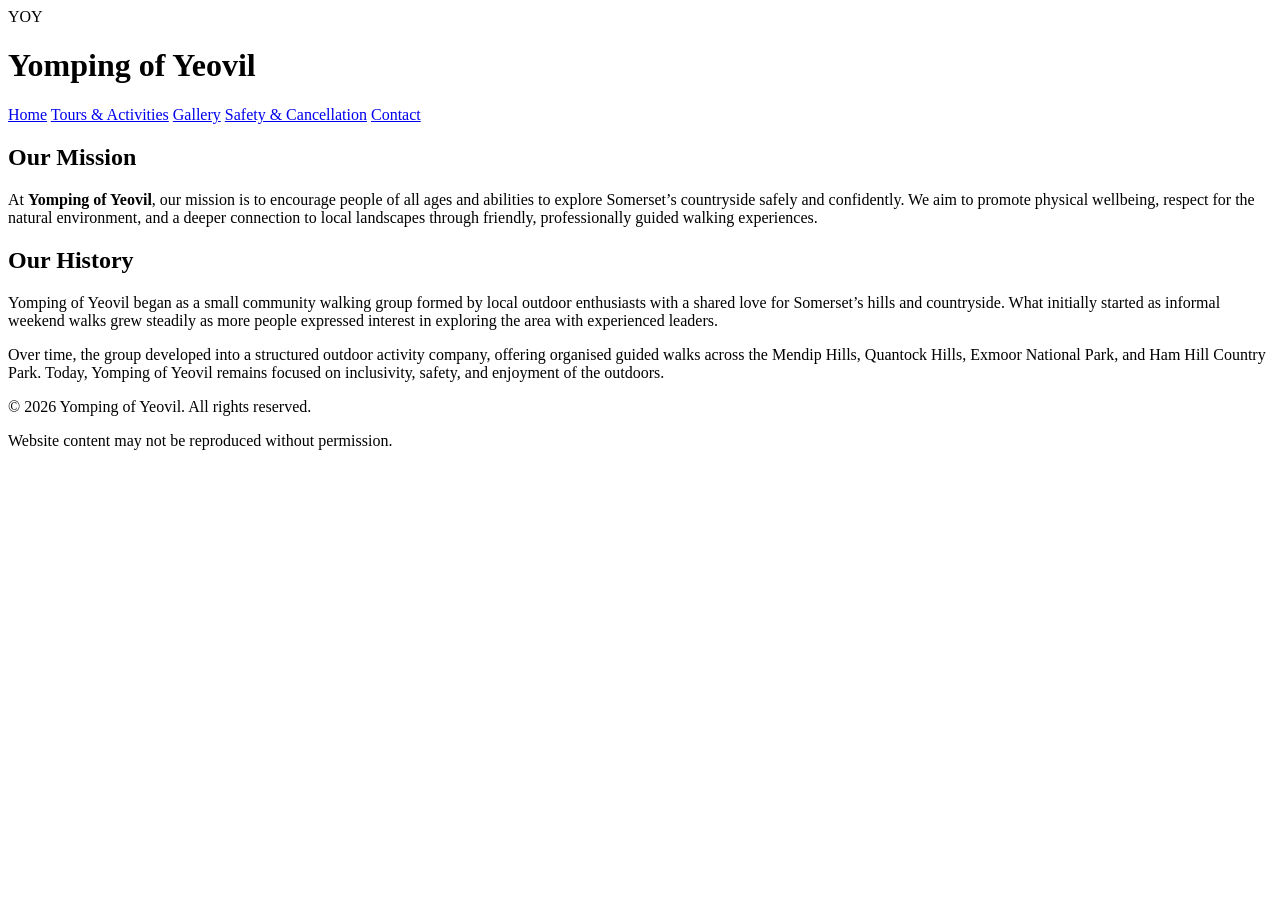
<file: index.html>
<!DOCTYPE html>
<html lang="en">
<head>
    <meta charset="UTF-8">
    <title>Yomping of Yeovil | Home</title>
    <meta name="viewport" content="width=device-width, initial-scale=1.0">
</head>
<link rel="stylesheet" href="css
<body>

<!-- ===== HEADER ===== -->
<header>

    <!-- ✅ COMPOSED YOY LOGO (INLINE SVG – CANNOT BREAK) -->
    <svg width="140" height="140" viewBox="0 0 140 140"
         style="display:block;margin:0 auto 10px auto;">

        <!-- Outer ring -->
        <circle cx="70" cy="70" r="65"
                fill="#f3f7f4"
                stroke="#2f5d50"
                stroke-width="4"/>

        <!-- Inner circle -->
        <circle cx="70" cy="70" r="45"
                fill="#2f5d50"/>

        <!-- Decorative lines (map / trail feel) -->
        <path d="M20 60 Q70 40 120 60"
              stroke="#a8c4b8"
              stroke-width="2"
              fill="none"/>
        <path d="M20 80 Q70 100 120 80"
              stroke="#a8c4b8"
              stroke-width="2"
              fill="none"/>

        <!-- YOY text -->
        <text x="70" y="82"
              text-anchor="middle"
              font-size="40"
              fill="#ffd966"
              font-weight="bold">
            YOY
        </text>
    </svg>

    <!-- COMPANY NAME -->
    <h1>Yomping of Yeovil</h1>

    <!-- NAV BAR -->
    	
<nav>
    <a href="home.html">Home</a>
    <a href="tours.html">Tours &amp; Activities</a>
    <a href="gallery.html">Gallery</a>
    <a href="safety.html">Safety &amp; Cancellation</a>
    <a href="contact.html">Contact</a>
</nav>


</header>

<!-- ===== MAIN CONTENT ===== -->
<main>

    <section>
        <h2>Our Mission</h2>
        <p>
            At <strong>Yomping of Yeovil</strong>, our mission is to encourage people of all
            ages and abilities to explore Somerset’s countryside safely and confidently.
            We aim to promote physical wellbeing, respect for the natural environment,
            and a deeper connection to local landscapes through friendly, professionally
            guided walking experiences.
        </p>
    </section>

    <section>
        <h2>Our History</h2>
        <p>
            Yomping of Yeovil began as a small community walking group formed by local
            outdoor enthusiasts with a shared love for Somerset’s hills and countryside.
            What initially started as informal weekend walks grew steadily as more people
            expressed interest in exploring the area with experienced leaders.
        </p>
        <p>
            Over time, the group developed into a structured outdoor activity company,
            offering organised guided walks across the Mendip Hills, Quantock Hills,
            Exmoor National Park, and Ham Hill Country Park. Today, Yomping of Yeovil
            remains focused on inclusivity, safety, and enjoyment of the outdoors.
        </p>
    </section>

</main>

<!-- ===== FOOTER ===== -->
<footer>
    <p>&copy; 2026 Yomping of Yeovil. All rights reserved.</p>
    <p>Website content may not be reproduced without permission.</p>
</footer>

</body>
</html>
</file>
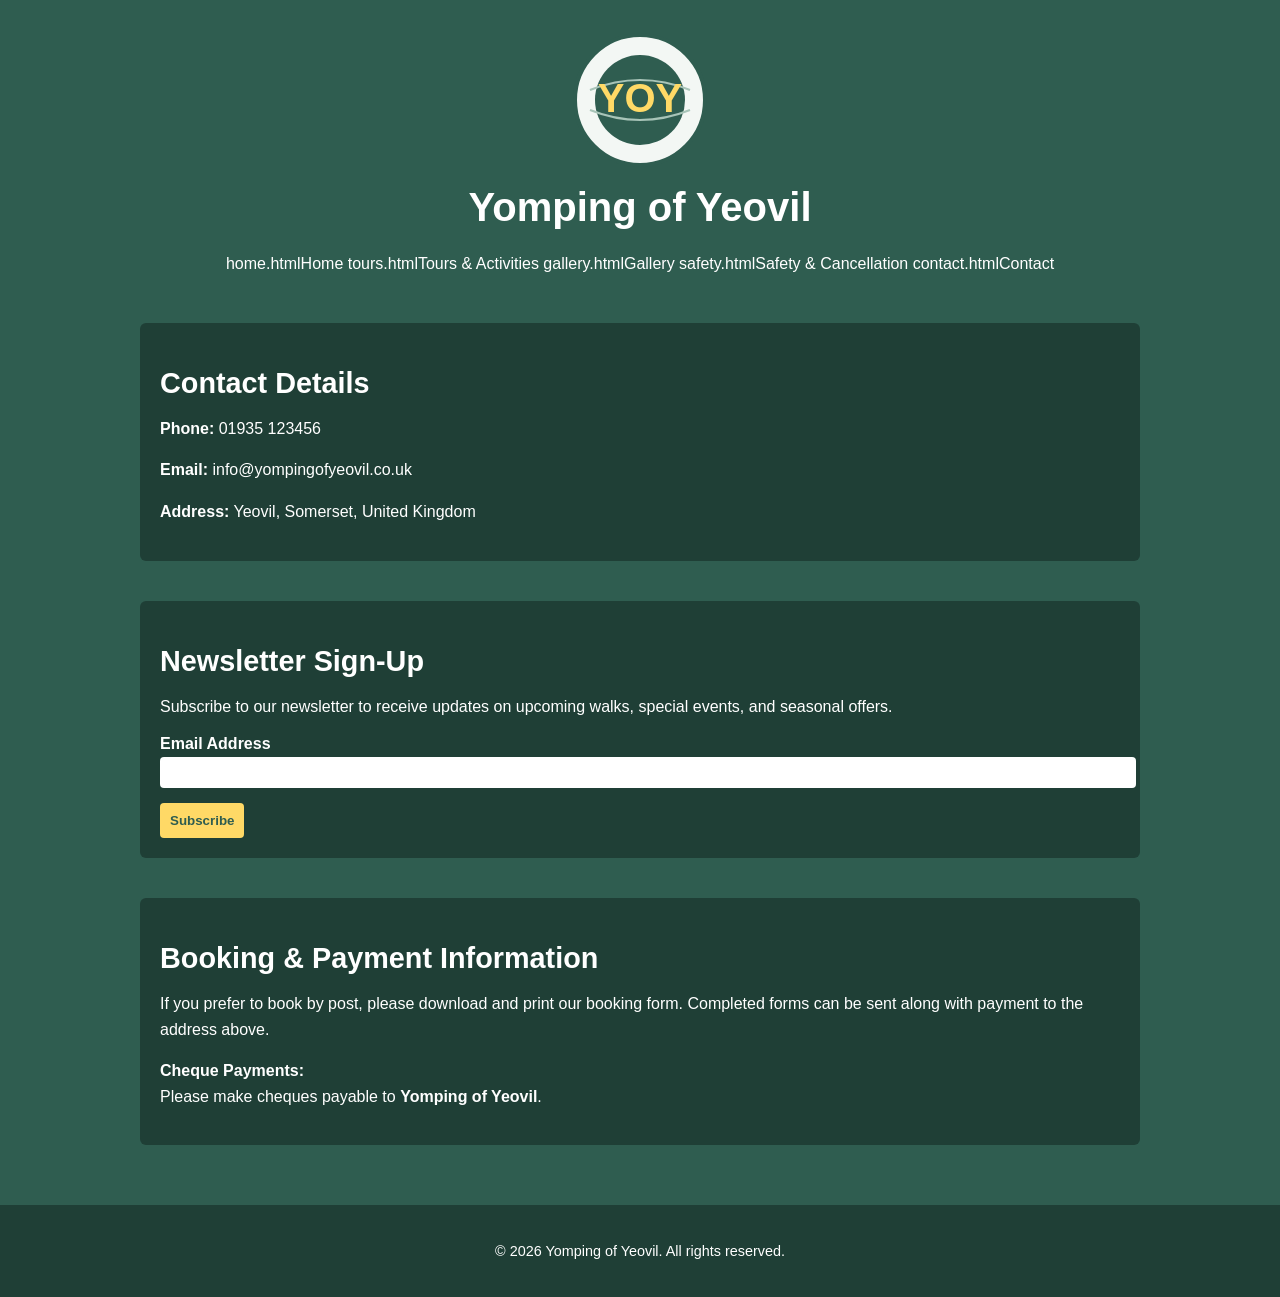
<file: contact.html.html>
<!DOCTYPE html>
<html lang="en">
<head>
    <meta charset="UTF-8">
    <title>Yomping of Yeovil | Contact</title>
    <meta name="viewport" content="width=device-width, initial-scale=1.0">

    <style>
        body {
            margin: 0;
            font-family: Arial, Helvetica, sans-serif;
            background-color: #2f5d50;
            color: #ffffff;
        }

        header {
            text-align: center;
            padding: 30px 20px;
        }

        h1 {
            margin: 15px 0 25px 0;
            font-size: 2.5rem;
        }

        nav a {
            background-color: #ffd966;
            color: #2f5d50;
            text-decoration: none;
            font-weight: bold;
            padding: 10px 16px;
            margin: 5px;
            border-radius: 4px;
            display: inline-block;
        }

        nav a:hover {
            opacity: 0.9;
        }

        main {
            max-width: 1000px;
            margin: auto;
            padding: 20px;
        }

        section {
            margin-bottom: 40px;
            background-color: #1f3f36;
            padding: 20px;
            border-radius: 6px;
        }

        h2 {
            margin-bottom: 10px;
            font-size: 1.8rem;
        }

        p {
            line-height: 1.6;
        }

        label {
            display: block;
            margin-top: 10px;
            font-weight: bold;
        }

        input {
            width: 100%;
            padding: 8px;
            margin-top: 4px;
            border-radius: 4px;
            border: none;
        }

        button {
            margin-top: 15px;
            background-color: #ffd966;
            color: #2f5d50;
            border: none;
            padding: 10px;
            font-weight: bold;
            border-radius: 4px;
            cursor: pointer;
        }

        footer {
            background-color: #1f3f36;
            text-align: center;
            padding: 20px;
            font-size: 0.9rem;
        }
    </style>
</head>

<body>

<header>

    <!-- COMPOSED YOY LOGO -->
    <svg width="140" height="140" viewBox="0 0 140 140"
         style="display:block;margin:0 auto 10px auto;">
        <circle cx="70" cy="70" r="65"
                fill="#f3f7f4"
                stroke="#2f5d50"
                stroke-width="4"/>
        <circle cx="70" cy="70" r="45"
                fill="#2f5d50"/>
        <path d="M20 60 Q70 40 120 60"
              stroke="#a8c4b8"
              stroke-width="2"
              fill="none"/>
        <path d="M20 80 Q70 100 120 80"
              stroke="#a8c4b8"
              stroke-width="2"
              fill="none"/>
        <text x="70" y="82"
              text-anchor="middle"
              font-size="40"
              fill="#ffd966"
              font-weight="bold">
            YOY
        </text>
    </svg>

    <h1>Yomping of Yeovil</h1>

    <nav>
        home.htmlHome</a>
        tours.htmlTours &amp; Activities</a>
        gallery.htmlGallery</a>
        safety.htmlSafety &amp; Cancellation</a>
        contact.htmlContact</a>
    </nav>

</header>

<main>

    <section>
        <h2>Contact Details</h2>
        <p><strong>Phone:</strong> 01935 123456</p>
        <p><strong>Email:</strong> info@yompingofyeovil.co.uk</p>
        <p><strong>Address:</strong> Yeovil, Somerset, United Kingdom</p>
    </section>

    <section>
        <h2>Newsletter Sign‑Up</h2>
        <p>
            Subscribe to our newsletter to receive updates on upcoming walks,
            special events, and seasonal offers.
        </p>
        <form>
            <label for="newsletter-email">Email Address</label>
            <input type="email" id="newsletter-email" required>
            <button type="submit">Subscribe</button>
        </form>
    </section>

    <section>
        <h2>Booking & Payment Information</h2>
        <p>
            If you prefer to book by post, please download and print our booking form.
            Completed forms can be sent along with payment to the address above.
        </p>
        <p>
            <strong>Cheque Payments:</strong><br>
            Please make cheques payable to <strong>Yomping of Yeovil</strong>.
        </p>
    </section>

</main>

<footer>
    <p>&copy; 2026 Yomping of Yeovil. All rights reserved.</p>
</footer>

</body>
</html>
</file>
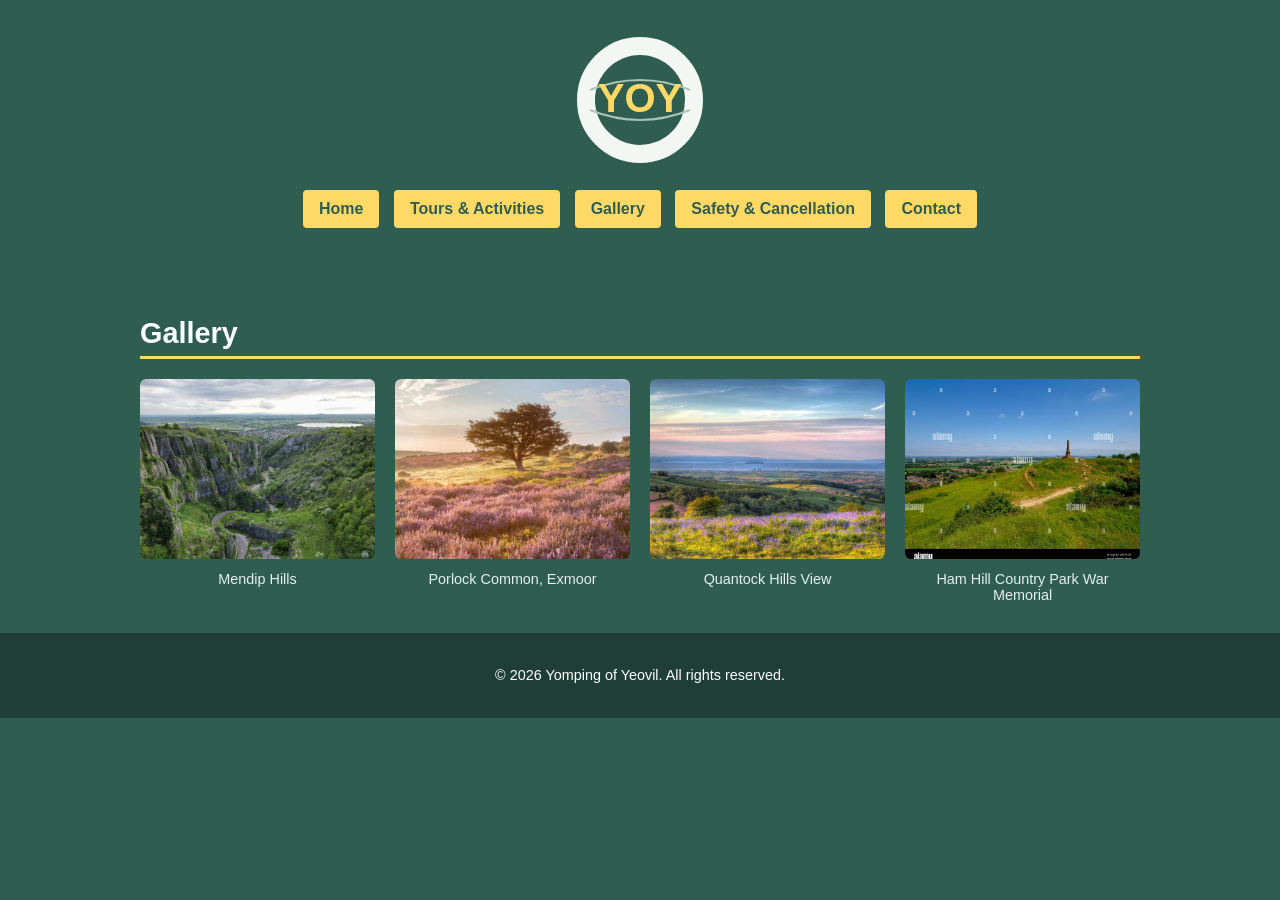
<file: gallery.html.html>
<!DOCTYPE html>
<html lang="en">
<head>
  <meta charset="UTF-8">
  <title>Yomping of Yeovil | Gallery</title>
  <meta name="viewport" content="width=device-width, initial-scale=1.0">

  <style>
    /* ===== GLOBAL STYLES ===== */
    body {
      margin: 0;
      font-family: Arial, Helvetica, sans-serif;
      background-color: #2f5d50;
      color: #ffffff;
    }

    /* ===== HEADER ===== */
    header {
      text-align: center;
      padding: 30px 20px;
    }

    /* ===== NAVIGATION ===== */
    nav {
      margin-top: 15px;
    }

    nav a {
      background-color: #ffd966;
      color: #2f5d50;
      text-decoration: none;
      font-weight: bold;
      padding: 10px 16px;
      margin: 5px;
      border-radius: 4px;
      display: inline-block;
    }

    nav a:hover {
      opacity: 0.9;
    }

    /* ===== MAIN CONTENT ===== */
    main {
      max-width: 1000px;
      margin: auto;
      padding: 30px 20px;
    }

    h2 {
      margin-bottom: 20px;
      font-size: 1.8rem;
      border-bottom: 3px solid #ffd966;
      padding-bottom: 6px;
    }

    /* ===== GALLERY ===== */
    .gallery {
      display: grid;
      grid-template-columns: repeat(auto-fit, minmax(220px, 1fr));
      gap: 20px;
    }

    .gallery img {
      width: 100%;
      height: 180px;
      object-fit: cover;
      border-radius: 6px;
    }

	.gallery figure {
		margin: 0;
}

	.gallery figcaption {
  margin-top: 8px;
  font-size: 0.9rem;
  color: #e6f0ec;
  text-align: center;
}

    /* ===== FOOTER ===== */
    footer {
      background-color: #1f3f36;
      text-align: center;
      padding: 20px;
      font-size: 0.9rem;
    }
  </style>
</head>

<body>

  <!-- ===== HEADER ===== -->
  <header>

    <!-- ✅ SAME INLINE SVG LOGO AS HOME PAGE -->
    <svg width="140" height="140" viewBox="0 0 140 140"
      style="display:block;margin:0 auto 10px auto;">
      
      <circle cx="70" cy="70" r="65"
        fill="#f3f7f4"
        stroke="#2f5d50"
        stroke-width="4"/>
      
      <circle cx="70" cy="70" r="45" fill="#2f5d50"/>
      
      <path d="M20 60 Q70 40 120 60"
        stroke="#a8c4b8"
        stroke-width="2"
        fill="none"/>
      
      <path d="M20 80 Q70 100 120 80"
        stroke="#a8c4b8"
        stroke-width="2"
        fill="none"/>
      
      <text x="70" y="82"
        text-anchor="middle"
        font-size="40"
        fill="#ffd966"
        font-weight="bold">
        YOY
      </text>
    </svg>

    <!-- NAVIGATION -->
    <nav>
      <a href="home.html">Home</a>
      <a href="tours.html">Tours & Activities</a>
      <a href="gallery.html">Gallery</a>
      <a href="safety.html">Safety & Cancellation</a>
      <a href="contact.html">Contact</a>
    </nav>
  </header>

  <!-- ===== MAIN CONTENT ===== -->
  <main>
    <h2>Gallery</h2>
	
	
<div class="gallery">

  <figure>
    <img src="images/Mendip Hills.jpg" alt="Mendip Hills">
    <figcaption>Mendip Hills</figcaption>
  </figure>

  <figure>
    <img src="images/porlock-common-exmoor-somerset-uk-autumn-heather-dawn-porlock-common-exmoor-somerset-uk-114081246.jpg" alt="Porlock Common, Exmoor">
    <figcaption>Porlock Common, Exmoor</figcaption>
  </figure>

  <figure>
    <img src="images/Quantocks-view.jpeg" alt="Quantock Hills view">
    <figcaption>Quantock Hills View</figcaption>
  </figure>

  <figure>
    <img src="images/war-memorial-at-ham-hill-country-park-somerset-uk-2R6TC5H.jpg" alt="Ham Hill Country Park war memorial">
    <figcaption>Ham Hill Country Park War Memorial</figcaption>
  </figure>

  


</div>



	</main>
	<!-- ===== FOOTER ===== -->
  <footer>
    <p>© 2026 Yomping of Yeovil. All rights reserved.</p>
  </footer>

</body>
</html>
</file>
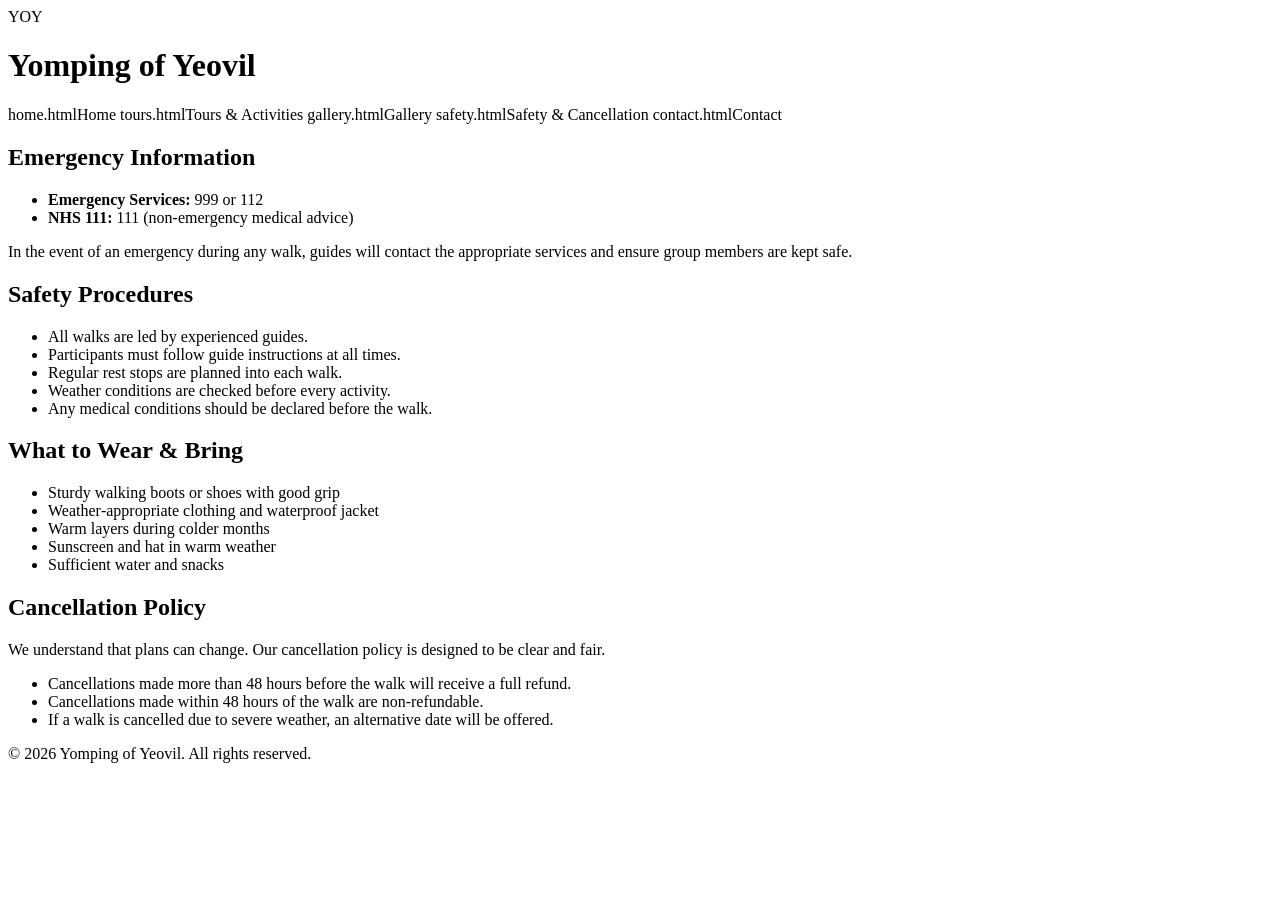
<file: safety.html>
<!DOCTYPE html>
<html lang="en">
<head>
    <meta charset="UTF-8">
    <title>Yomping of Yeovil | Safety & Cancellation</title>
    <meta name="viewport" content="width=device-width, initial-scale=1.0">
	</head>
<link rel="stylesheet" href="css
<body>

<header>

    <!-- COMPOSED YOY LOGO -->
    <svg width="140" height="140" viewBox="0 0 140 140"
         style="display:block;margin:0 auto 10px auto;">
        <circle cx="70" cy="70" r="65"
                fill="#f3f7f4"
                stroke="#2f5d50"
                stroke-width="4"/>
        <circle cx="70" cy="70" r="45"
                fill="#2f5d50"/>
        <path d="M20 60 Q70 40 120 60"
              stroke="#a8c4b8"
              stroke-width="2"
              fill="none"/>
        <path d="M20 80 Q70 100 120 80"
              stroke="#a8c4b8"
              stroke-width="2"
              fill="none"/>
        <text x="70" y="82"
              text-anchor="middle"
              font-size="40"
              fill="#ffd966"
              font-weight="bold">
            YOY
        </text>
    </svg>

    <h1>Yomping of Yeovil</h1>

    <nav>
        home.htmlHome</a>
        tours.htmlTours &amp; Activities</a>
        gallery.htmlGallery</a>
        safety.htmlSafety &amp; Cancellation</a>
        contact.htmlContact</a>
    </nav>

</header>

<main>

    <section>
        <h2>Emergency Information</h2>
        <ul>
            <li><strong>Emergency Services:</strong> 999 or 112</li>
            <li><strong>NHS 111:</strong> 111 (non‑emergency medical advice)</li>
        </ul>
        <p>
            In the event of an emergency during any walk, guides will contact the
            appropriate services and ensure group members are kept safe.
        </p>
    </section>

    <section>
        <h2>Safety Procedures</h2>
        <ul>
            <li>All walks are led by experienced guides.</li>
            <li>Participants must follow guide instructions at all times.</li>
            <li>Regular rest stops are planned into each walk.</li>
            <li>Weather conditions are checked before every activity.</li>
            <li>Any medical conditions should be declared before the walk.</li>
        </ul>
    </section>

    <section>
        <h2>What to Wear & Bring</h2>
        <ul>
            <li>Sturdy walking boots or shoes with good grip</li>
            <li>Weather‑appropriate clothing and waterproof jacket</li>
            <li>Warm layers during colder months</li>
            <li>Sunscreen and hat in warm weather</li>
            <li>Sufficient water and snacks</li>
        </ul>
    </section>

    <section>
        <h2>Cancellation Policy</h2>
        <p>
            We understand that plans can change. Our cancellation policy is designed
            to be clear and fair.
        </p>
        <ul>
            <li>Cancellations made more than 48 hours before the walk will receive a full refund.</li>
            <li>Cancellations made within 48 hours of the walk are non‑refundable.</li>
            <li>If a walk is cancelled due to severe weather, an alternative date will be offered.</li>
        </ul>
    </section>

</main>

<footer>
    <p>&copy; 2026 Yomping of Yeovil. All rights reserved.</p>
</footer>

</body>
</html>
</file>
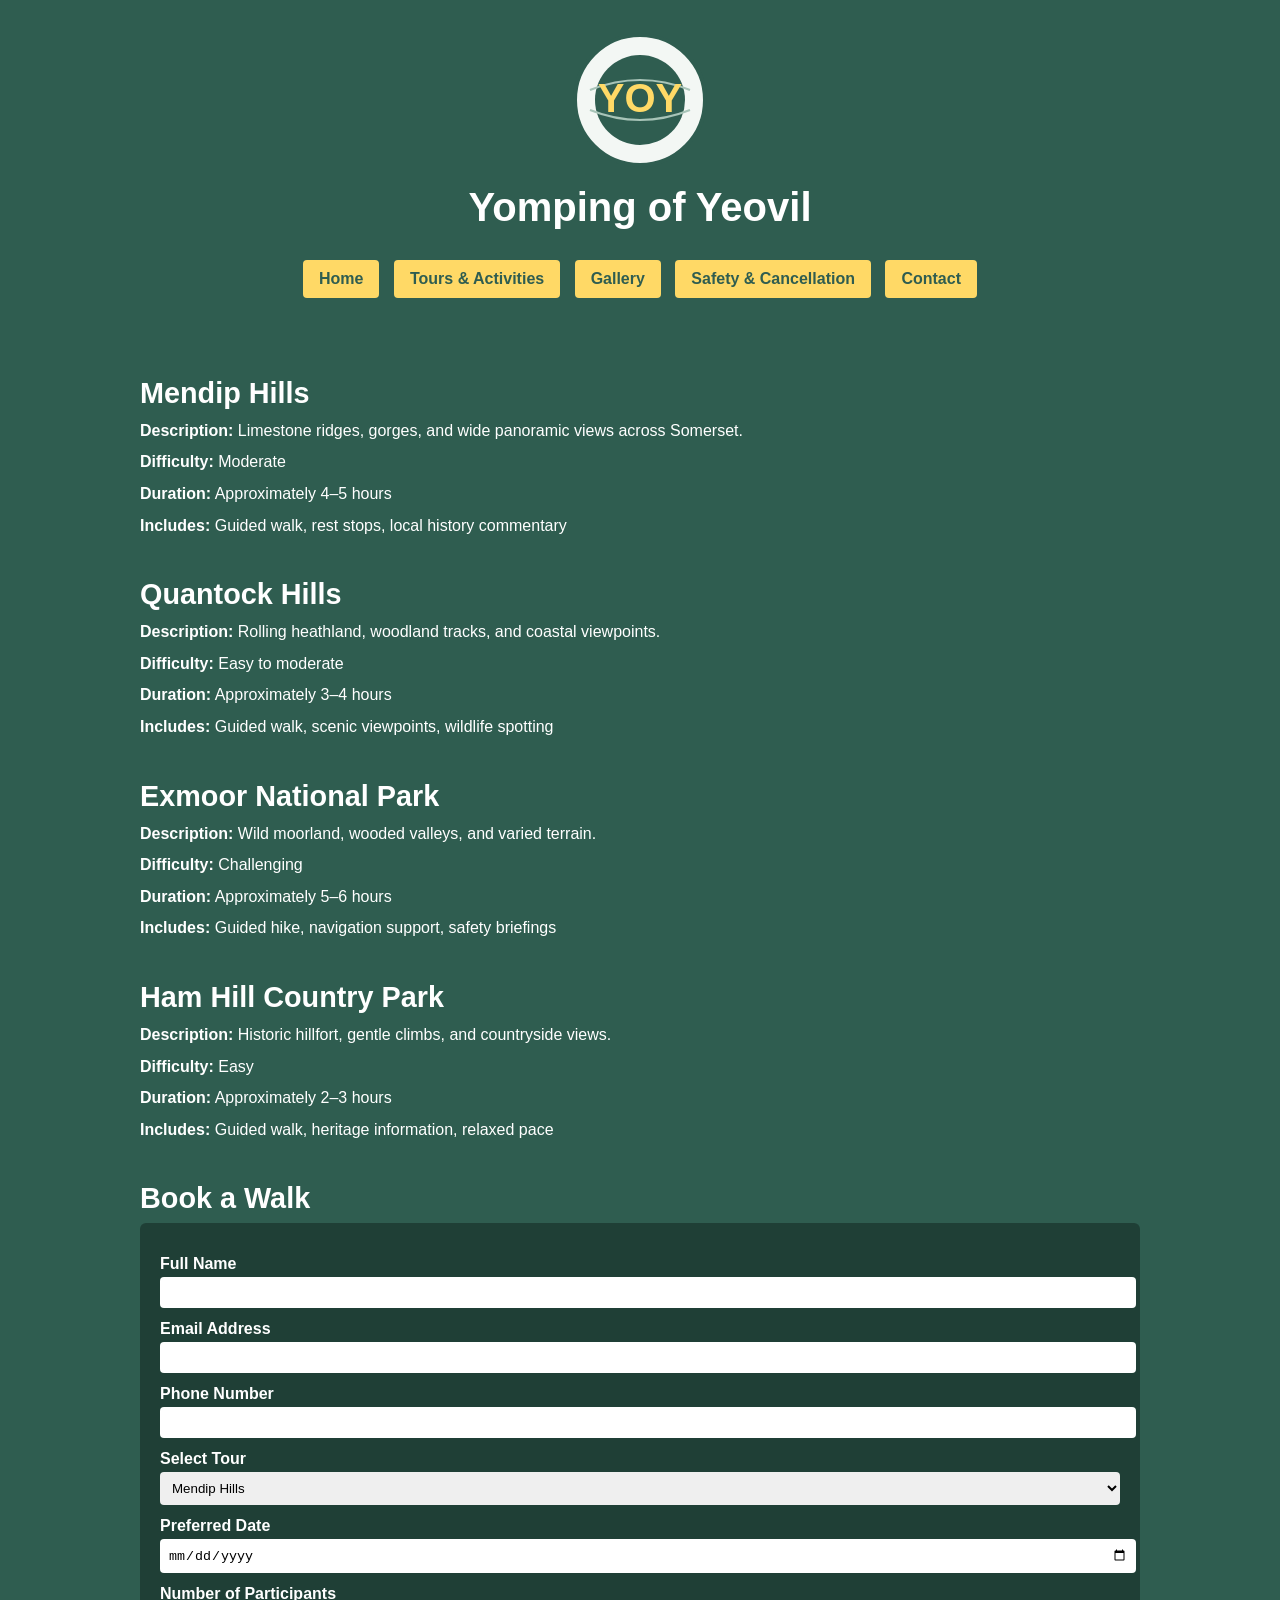
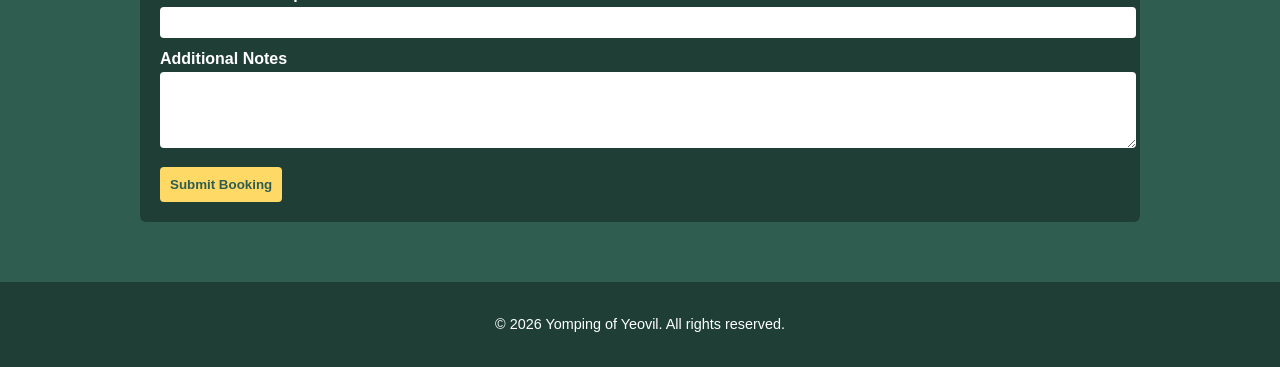
<file: Tours.html.html>
<!DOCTYPE html>
<html lang="en">
<head>
    <meta charset="UTF-8">
    <title>Yomping of Yeovil | Tours & Activities</title>
    <meta name="viewport" content="width=device-width, initial-scale=1.0">

    <style>
        body {
            margin: 0;
            font-family: Arial, Helvetica, sans-serif;
            background-color: #2f5d50;
            color: #ffffff;
        }

        header {
            text-align: center;
            padding: 30px 20px;
        }

        h1 {
            margin: 15px 0 25px 0;
            font-size: 2.5rem;
        }

        nav a {
            background-color: #ffd966;
            color: #2f5d50;
            text-decoration: none;
            font-weight: bold;
            padding: 10px 16px;
            margin: 5px;
            border-radius: 4px;
            display: inline-block;
        }

        nav a:hover {
            opacity: 0.9;
        }

        main {
            max-width: 1000px;
            margin: auto;
            padding: 20px;
        }

        section {
            margin-bottom: 40px;
        }

        h2 {
            font-size: 1.8rem;
            margin-bottom: 8px;
        }

        .tour-details p {
            margin: 6px 0;
            line-height: 1.6;
        }

        form {
            background-color: #1f3f36;
            padding: 20px;
            border-radius: 6px;
        }

        label {
            display: block;
            margin-top: 12px;
            font-weight: bold;
        }

        input, select, textarea {
            width: 100%;
            padding: 8px;
            margin-top: 4px;
            border-radius: 4px;
            border: none;
        }

        button {
            margin-top: 15px;
            background-color: #ffd966;
            color: #2f5d50;
            border: none;
            padding: 10px;
            font-weight: bold;
            border-radius: 4px;
            cursor: pointer;
        }

        footer {
            background-color: #1f3f36;
            text-align: center;
            padding: 20px;
            font-size: 0.9rem;
        }
    </style>
</head>

<body>

<header>

    <!-- COMPOSED YOY LOGO -->
    <svg width="140" height="140" viewBox="0 0 140 140"
         style="display:block;margin:0 auto 10px auto;">
        <circle cx="70" cy="70" r="65" fill="#f3f7f4"
                stroke="#2f5d50" stroke-width="4"/>
        <circle cx="70" cy="70" r="45" fill="#2f5d50"/>
        <path d="M20 60 Q70 40 120 60"
              stroke="#a8c4b8" stroke-width="2" fill="none"/>
        <path d="M20 80 Q70 100 120 80"
              stroke="#a8c4b8" stroke-width="2" fill="none"/>
        <text x="70" y="82" text-anchor="middle"
              font-size="40" fill="#ffd966" font-weight="bold">
            YOY
        </text>
    </svg>

    <h1>Yomping of Yeovil</h1>

    <nav>
        <a href="home.html">Home</a>
        <a href="tours.html">Tours &amp; Activities</a>
        <a href="gallery.html">Gallery</a>
        <a href="safety.html">Safety &amp; Cancellation</a>
        <a href="contact.html">Contact</a>
    </nav>
</header>

<main>

    <section class="tour-details">
        <h2>Mendip Hills</h2>
        <p><strong>Description:</strong> Limestone ridges, gorges, and wide panoramic views across Somerset.</p>
        <p><strong>Difficulty:</strong> Moderate</p>
        <p><strong>Duration:</strong> Approximately 4–5 hours</p>
        <p><strong>Includes:</strong> Guided walk, rest stops, local history commentary</p>
    </section>

    <section class="tour-details">
        <h2>Quantock Hills</h2>
        <p><strong>Description:</strong> Rolling heathland, woodland tracks, and coastal viewpoints.</p>
        <p><strong>Difficulty:</strong> Easy to moderate</p>
        <p><strong>Duration:</strong> Approximately 3–4 hours</p>
        <p><strong>Includes:</strong> Guided walk, scenic viewpoints, wildlife spotting</p>
    </section>

    <section class="tour-details">
        <h2>Exmoor National Park</h2>
        <p><strong>Description:</strong> Wild moorland, wooded valleys, and varied terrain.</p>
        <p><strong>Difficulty:</strong> Challenging</p>
        <p><strong>Duration:</strong> Approximately 5–6 hours</p>
        <p><strong>Includes:</strong> Guided hike, navigation support, safety briefings</p>
    </section>

    <section class="tour-details">
        <h2>Ham Hill Country Park</h2>
        <p><strong>Description:</strong> Historic hillfort, gentle climbs, and countryside views.</p>
        <p><strong>Difficulty:</strong> Easy</p>
        <p><strong>Duration:</strong> Approximately 2–3 hours</p>
        <p><strong>Includes:</strong> Guided walk, heritage information, relaxed pace</p>
    </section>

    <section>
        <h2>Book a Walk</h2>

        <form>
            <label for="name">Full Name</label>
            <input type="text" id="name" required>

            <label for="email">Email Address</label>
            <input type="email" id="email" required>

            <label for="phone">Phone Number</label>
            <input type="tel" id="phone">

            <label for="tour">Select Tour</label>
            <select id="tour">
                <option>Mendip Hills</option>
                <option>Quantock Hills</option>
                <option>Exmoor National Park</option>
                <option>Ham Hill Country Park</option>
            </select>

            <label for="date">Preferred Date</label>
            <input type="date" id="date">

            <label for="group">Number of Participants</label>
            <input type="number" id="group" min="1">

            <label for="notes">Additional Notes</label>
            <textarea id="notes" rows="4"></textarea>

            <button type="submit">Submit Booking</button>
        </form>
    </section>

</main>

<footer>
    <p>&copy; 2026 Yomping of Yeovil. All rights reserved.</p>
</footer>

</body>
</html>
</file>
